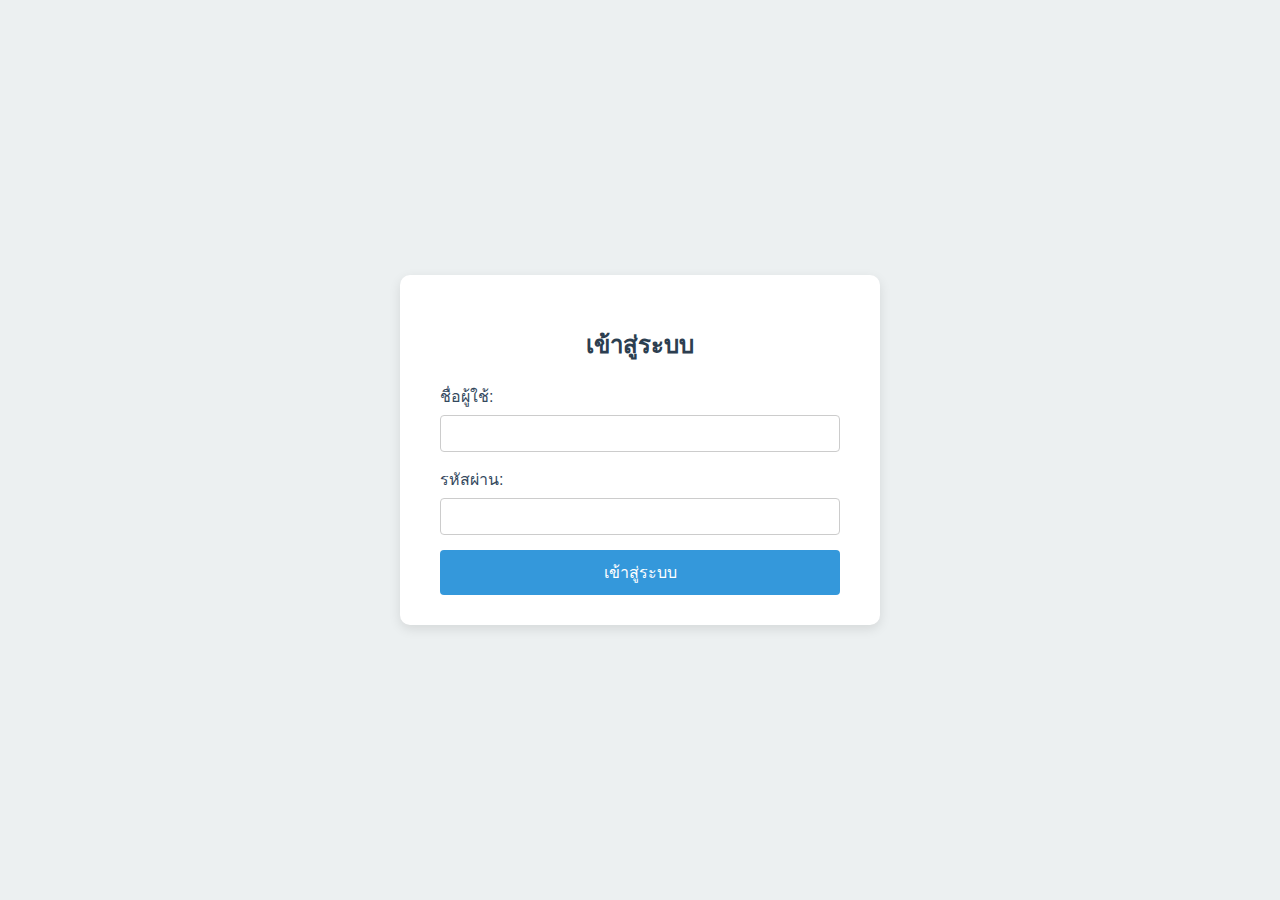
<file: index.html>
<!DOCTYPE html>
<html lang="th">
<head>
  <meta charset="UTF-8" />
  <meta name="viewport" content="width=device-width, initial-scale=1.0"/>
  <title>เว็บบันทึกข้อมูล</title>
  <link rel="stylesheet" href="style.css" />
<script>
  if (localStorage.getItem("loggedIn") !== "true") {
    window.location.href = "login.html";
  }
</script>
  <!-- ตรวจสอบการล็อกอิน -->
  <script>
    if (localStorage.getItem("loggedIn") !== "true") {
      window.location.href = "login.html";
    }

    function logout() {
      if (confirm("คุณต้องการออกจากระบบหรือไม่?")) {
        localStorage.removeItem("loggedIn");
        window.location.href = "login.html";
      }
    }
  </script>
  

</head>
<body>

  <!-- ปุ่มออกจากระบบ -->
  <button onclick="logout()" style="float: right; margin: 10px;">ออกจากระบบ</button>

  <h2>บันทึกการทำงาน</h2>
  <form id="dataForm">
    <input type="hidden" id="editIndex" value="">

    <label>วันที่: <input type="date" id="date" required></label>
    <label>รหัสคูปอง: <input type="text" id="code" required></label>
    <label>ชื่อก๊วน: <input type="text" id="name" required></label>
    <label>จำนวนหลุม:
      <select id="amount" required>
        <option value="">--เลือกจำนวน--</option>
        <option value="9">9</option>
        <option value="18">18</option>
        <option value="27">27</option>
        <option value="36">36</option>
      </select>
    </label>
    <label>ช่วงออกรอบ:
      <select id="period" required>
        <option value="">--เลือกช่วงเวลา--</option>
        <option value="DAY">DAY GOLF</option>
        <option value="TWILIGHT">TWILIGHT</option>
        <option value="NIGHT">NIGHT GOLF</option>
      </select>
    </label>
    <label>โน้ตเพิ่มเติม:
      <textarea id="note" rows="3"></textarea>
    </label>
    <label>ทิป: <input type="text" id="tip" /></label>
    <label>
      <input type="checkbox" id="completed"> ทำแล้ว
    </label>
    <button type="submit" id="submitBtn">บันทึก</button>
  </form>

  <h3>ข้อมูลที่บันทึกแล้ว</h3>
  <label>เลือกเดือน:
    <select id="monthFilter">
      <option value="all">แสดงทั้งหมด</option>
    </select>
  </label>

  <table id="dataTable">
    <thead>
      <tr>
        <th>วันที่</th>
        <th>รหัส</th>
        <th>ชื่อ</th>
        <th>จำนวน</th>
        <th>ช่วงเวลา</th>
        <th>โน้ต</th>
        <th>ทิป</th>
        <th>สถานะ</th>
        <th>จัดการ</th>
      </tr>
    </thead>
    <tbody></tbody>
  </table>

  <script>
    const form = document.getElementById("dataForm");
    const tableBody = document.querySelector("#dataTable tbody");
    const submitBtn = document.getElementById("submitBtn");
    const editIndexField = document.getElementById("editIndex");
    const monthFilter = document.getElementById("monthFilter");

    let dataList = JSON.parse(localStorage.getItem("records")) || [];

    function loadMonthOptions() {
      const uniqueMonths = new Set();
      dataList.forEach(item => {
        if(item.date){
          uniqueMonths.add(item.date.slice(0,7));
        }
      });
      monthFilter.innerHTML = '<option value="all">แสดงทั้งหมด</option>';
      [...uniqueMonths].sort().forEach(month => {
        const label = new Date(month + '-01').toLocaleDateString('th-TH', { year: 'numeric', month: 'long' });
        monthFilter.innerHTML += `<option value="${month}">${label}</option>`;
      });
    }

    function renderTable() {
      tableBody.innerHTML = "";
      const selectedMonth = monthFilter.value;
      const sortedData = [...dataList].sort((a, b) => new Date(b.date) - new Date(a.date));

      sortedData.forEach((item, index) => {
        if (selectedMonth !== "all" && item.date.slice(0,7) !== selectedMonth) return;

        const row = document.createElement("tr");
        row.innerHTML = `
          <td>${item.date}</td>
          <td>${item.code}</td>
          <td>${item.name}</td>
          <td>${item.amount}</td>
          <td>${item.period}</td>
          <td>${item.note}</td>
          <td>${item.tip || ""}</td>
          <td>${item.completed ? "✅ ทำแล้ว" : "❌ ยังไม่ทำ"}</td>
          <td class="btn-group">
            <button onclick="editData(${index})">แก้ไข</button>
            <button onclick="deleteData(${index})">ลบ</button>
          </td>
        `;
        tableBody.appendChild(row);
      });
    }

    form.addEventListener("submit", function (e) {
      e.preventDefault();

      const data = {
        date: document.getElementById("date").value,
        code: document.getElementById("code").value,
        name: document.getElementById("name").value,
        amount: document.getElementById("amount").value,
        period: document.getElementById("period").value,
        note: document.getElementById("note").value,
        tip: document.getElementById("tip").value,
        completed: document.getElementById("completed").checked
      };

      if (data.tip && isNaN(data.tip)) {
        alert("กรุณากรอกทิปเป็นตัวเลข");
        return;
      }

      const editIndex = editIndexField.value;

      if (editIndex === "") {
        dataList.push(data);
      } else {
        dataList[editIndex] = data;
        editIndexField.value = "";
        submitBtn.textContent = "บันทึก";
      }

      localStorage.setItem("records", JSON.stringify(dataList));
      loadMonthOptions();
      renderTable();
      form.reset();
    });

    window.editData = function(index) {
      const item = dataList[index];
      document.getElementById("date").value = item.date;
      document.getElementById("code").value = item.code;
      document.getElementById("name").value = item.name;
      document.getElementById("amount").value = item.amount;
      document.getElementById("period").value = item.period;
      document.getElementById("note").value = item.note;
      document.getElementById("tip").value = item.tip || "";
      document.getElementById("completed").checked = item.completed;
      editIndexField.value = index;
      submitBtn.textContent = "อัปเดต";
    };

    window.deleteData = function(index) {
      if (confirm("คุณแน่ใจหรือไม่ว่าต้องการลบรายการนี้?")) {
        dataList.splice(index, 1);
        localStorage.setItem("records", JSON.stringify(dataList));
        loadMonthOptions();
        renderTable();
      }
    };

    monthFilter.addEventListener("change", renderTable);

    loadMonthOptions();
    renderTable();
  </script>
</body>
</html>
</file>
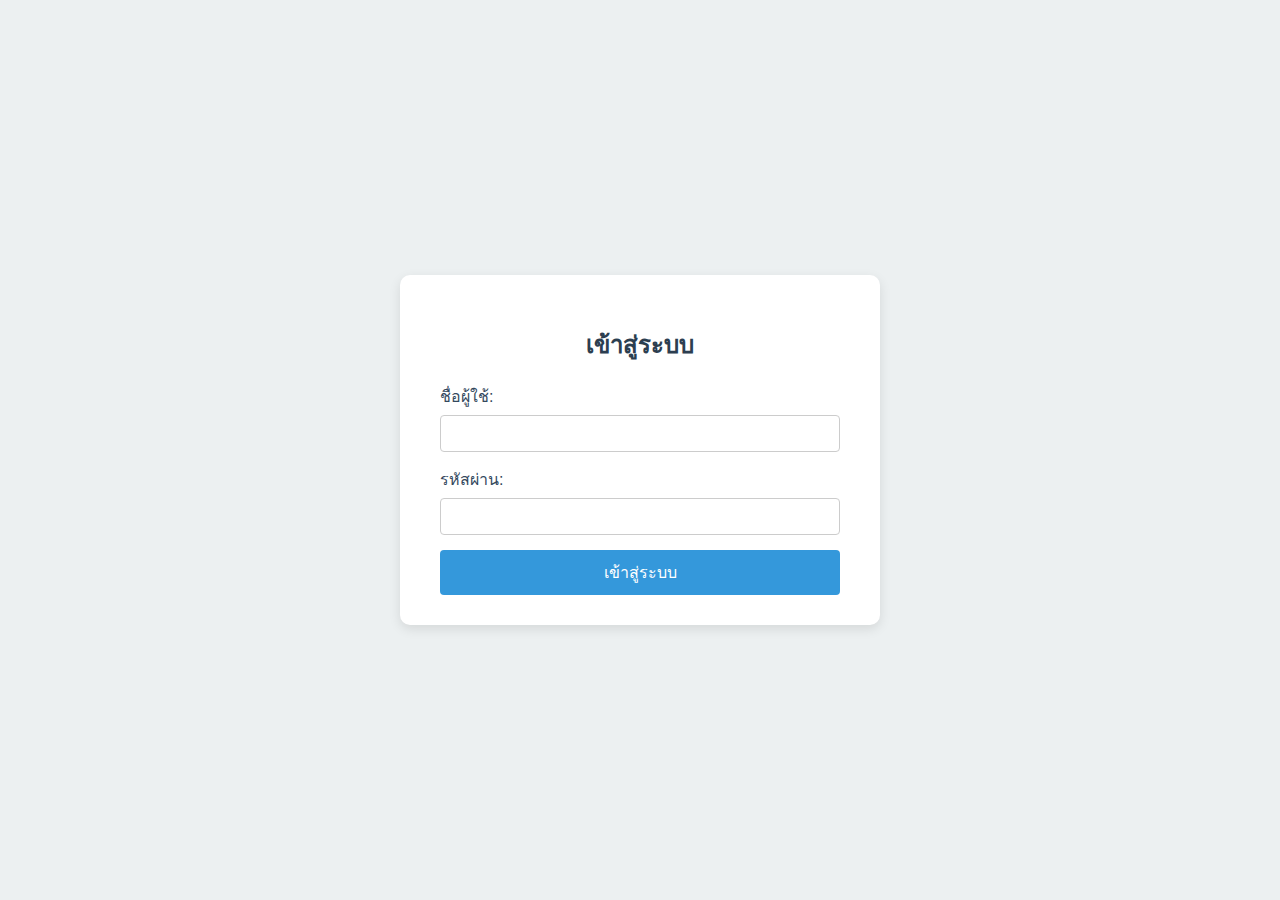
<file: login.html>
<!DOCTYPE html>
<html lang="th">
<head>
  <meta charset="UTF-8" />
  <meta name="viewport" content="width=device-width, initial-scale=1.0" />
  <title>เข้าสู่ระบบ</title>
  <style>
    body {
      font-family: 'Sarabun', sans-serif;
      background-color: #ecf0f1;
      display: flex;
      justify-content: center;
      align-items: center;
      height: 100vh;
      margin: 0;
    }

    .login-container {
      background-color: #ffffff;
      padding: 30px 40px;
      border-radius: 10px;
      box-shadow: 0 4px 12px rgba(0, 0, 0, 0.1);
      width: 100%;
      max-width: 400px;
    }

    h2 {
      text-align: center;
      margin-bottom: 20px;
      color: #2c3e50;
    }

    label {
      display: block;
      margin-bottom: 15px;
      color: #34495e;
    }

    input[type="text"],
    input[type="password"] {
      width: 100%;
      padding: 10px;
      margin-top: 6px;
      border: 1px solid #ccc;
      border-radius: 4px;
      box-sizing: border-box;
    }

    button {
      width: 100%;
      padding: 10px;
      background-color: #3498db;
      color: white;
      border: none;
      border-radius: 4px;
      font-size: 16px;
      cursor: pointer;
    }

    button:hover {
      background-color: #2980b9;
    }
  </style>
</head>
<body>
  <div class="login-container">
    <h2>เข้าสู่ระบบ</h2>
    <form id="loginForm">
      <label>ชื่อผู้ใช้:
        <input type="text" id="username" required />
      </label>
      <label>รหัสผ่าน:
        <input type="password" id="password" required />
      </label>
      <button type="submit">เข้าสู่ระบบ</button>
    </form>
  </div>

  <script>
    document.getElementById("loginForm").addEventListener("submit", function (e) {
      e.preventDefault();
      
      const username = document.getElementById("username").value;
      const password = document.getElementById("password").value;

      if (username === "lee113" && password === "c113") {
        localStorage.setItem("loggedIn", "true");
        window.location.href = "index.html";
      } else {
        alert("ชื่อผู้ใช้หรือรหัสผ่านไม่ถูกต้อง");
      }
    });
  </script>
</body>
</html>
</file>
<file: style.css>
body {
  font-family: sans-serif;
  padding: 20px;
  background-color: #ffc4ff;
  background-image: url('background.jpg');
  
}

input, select, textarea, button {
  display: block;
  margin: 5px 0 15px;
  width: 100%;
  max-width: 400px;
  padding: 8px;
  border: 1px solid #ccc;
  border-radius: 20px;
  box-sizing: border-box;
  font-size: 16px;
}

button {
  background-color: #007bff;
  color: white;
  border: none;
  cursor: pointer;
}

button:hover {
  background-color: #0056b3;
}

table {
  width: 100%;
  border-collapse: collapse;
  margin-top: 30px;
  background-color: white;
  border-radius: 10px;
}

th, td {
  border: 1px solid #ccc;
  padding: 8px;
  text-align: center;
}

th {
  background: #f2f2f2;
}

.btn-group button {
  margin: 2px;
  padding: 6px 10px;
  font-size: 14px;
}

h2, h3 {
  color: #333;
}
</file>
